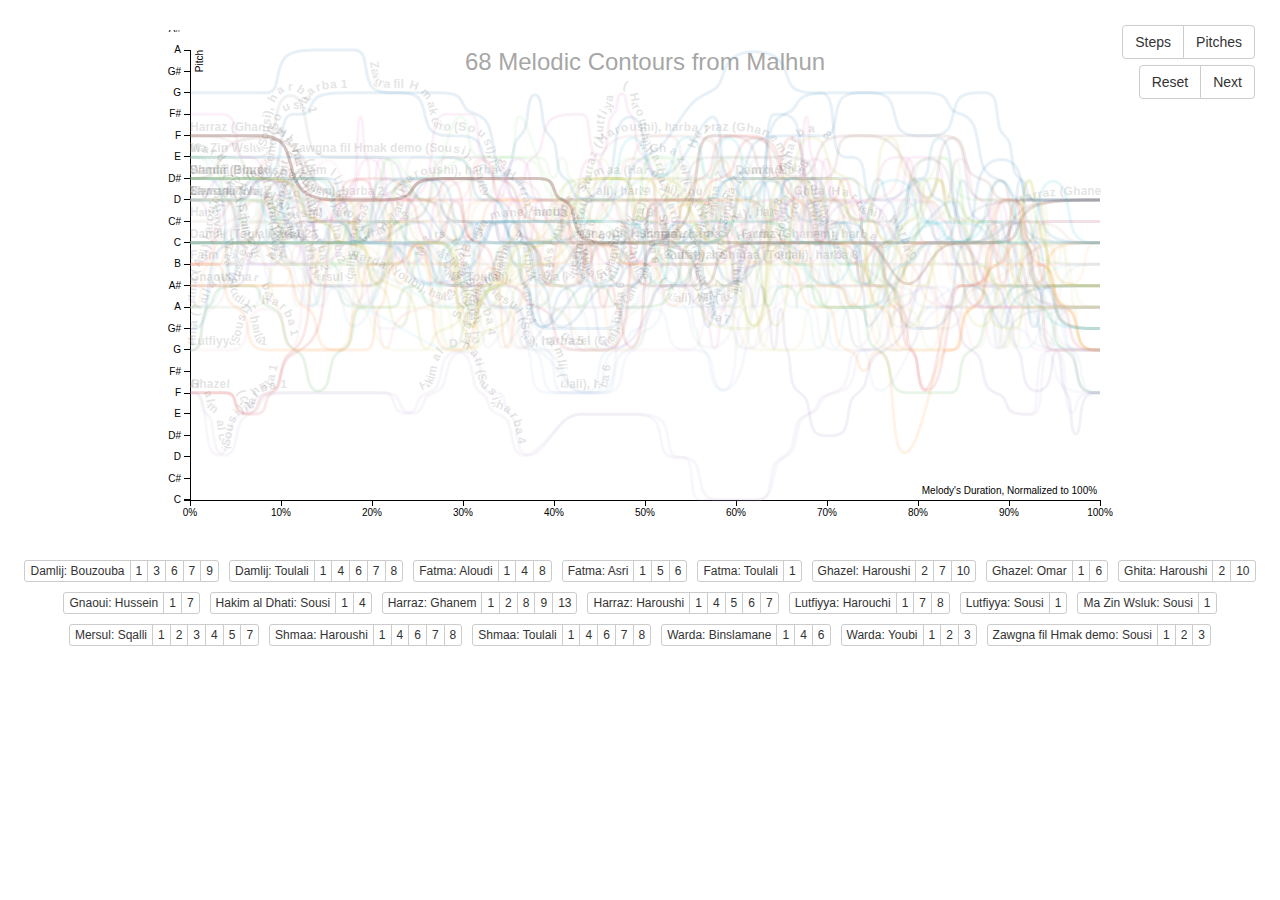
<file: index.html>
<!DOCTYPE html>
<html lang='en'>
<head>
	<meta name="viewport" content="width=device-width, initial-scale=1">
	<meta charset="UTF-8">

    <script type='text/javascript' src="src/d3.min.js" charset="utf-8"></script>
	<script type='text/javascript' src="src/jquery-1.12.4.min.js" charset="utf-8"></script>
	<script type='text/javascript' src="src/bootstrap.min.js" charset="utf-8"></script>
	<link rel='stylesheet' type='text/css' href='src/bootstrap.min.css'>
    <link rel='stylesheet' type='text/css' href='src/styles.css'>
	<title>Melodic Contours in Malhun</title>
</head>
<body>
	<div id = 'presentation' class = 'btn-group'>
		<button id = 'reset' class = 'btn btn-default' onClick = 'reset()'>Reset</button>
		<button id = 'nextStep' class = 'btn btn-default' onClick = 'nextStep()'>Next</button>
	</div>
	<div id = 'modeSelector' class = 'btn-group'>
		<button id = 'updateToSteps' class = 'btn btn-default' onClick = 'updateToSteps()'>Steps</button>
		<button id = 'updateToPitches' class = 'btn btn-default' onClick = 'updateToPitches()'>Pitches</button>
	</div>
	<center>
		<div class = 'container'>
	    	<svg class='chart'>
	    	</svg>
		</div>
		<div id = 'buttons'>
		</div>
	</center>
</body>
<script type='text/javascript' src='src/script.js'></script>
</html>
</file>
<file: src/styles.css>
body {
  padding: 10px; }

span {
  font: 12px sans-serif;
  color: steelBlue;
  display: block; }

a {
  text-decoration: none;
  font-weight: bold;
  color: steelBlue; }

.container {
  background: white;
  display: block;
  padding: 20px;
  margin: auto; }

.title text {
  fill: #505050;
  opacity: 0.5;
  font: 24px sans-serif; }

.info {
  line-height: 1;
  padding: 12px;
  background: #c3d9ff;
  color: #444444;
  position: absolute;
  text-align: left;
  font: 12px sans-serif;
  border-radius: 10px;
  display: block; }
  .info span {
    font: 14px sans-serif;
    color: black;
    font-weight: bold; }

.axis {
  font: 10px sans-serif; }
  .axis path, .axis line {
    fill: none;
    stroke: #000;
    shape-rendering: crispEdges; }

.melody {
  opacity: 0.1; }
  .melody:hover {
    opacity: 0.9; }
    .melody:hover path {
      stroke-width: 7px; }
  .melody text {
    font: bold 12px sans-serif;
    text-shadow: 1px 1px 0 #fff, -1px -1px 0 #fff, 1px -1px 0 #fff, -1px 1px 0 #fff; }
  .melody path {
    fill: none;
    stroke-width: 3px;
    stroke-linejoin: round; }

.btn-group {
  margin: 5px; }

#presentation {
  position: absolute;
  top: 60px;
  right: 20px; }

#modeSelector {
  position: absolute;
  top: 20px;
  right: 20px; }

/*# sourceMappingURL=styles.css.map */
</file>
